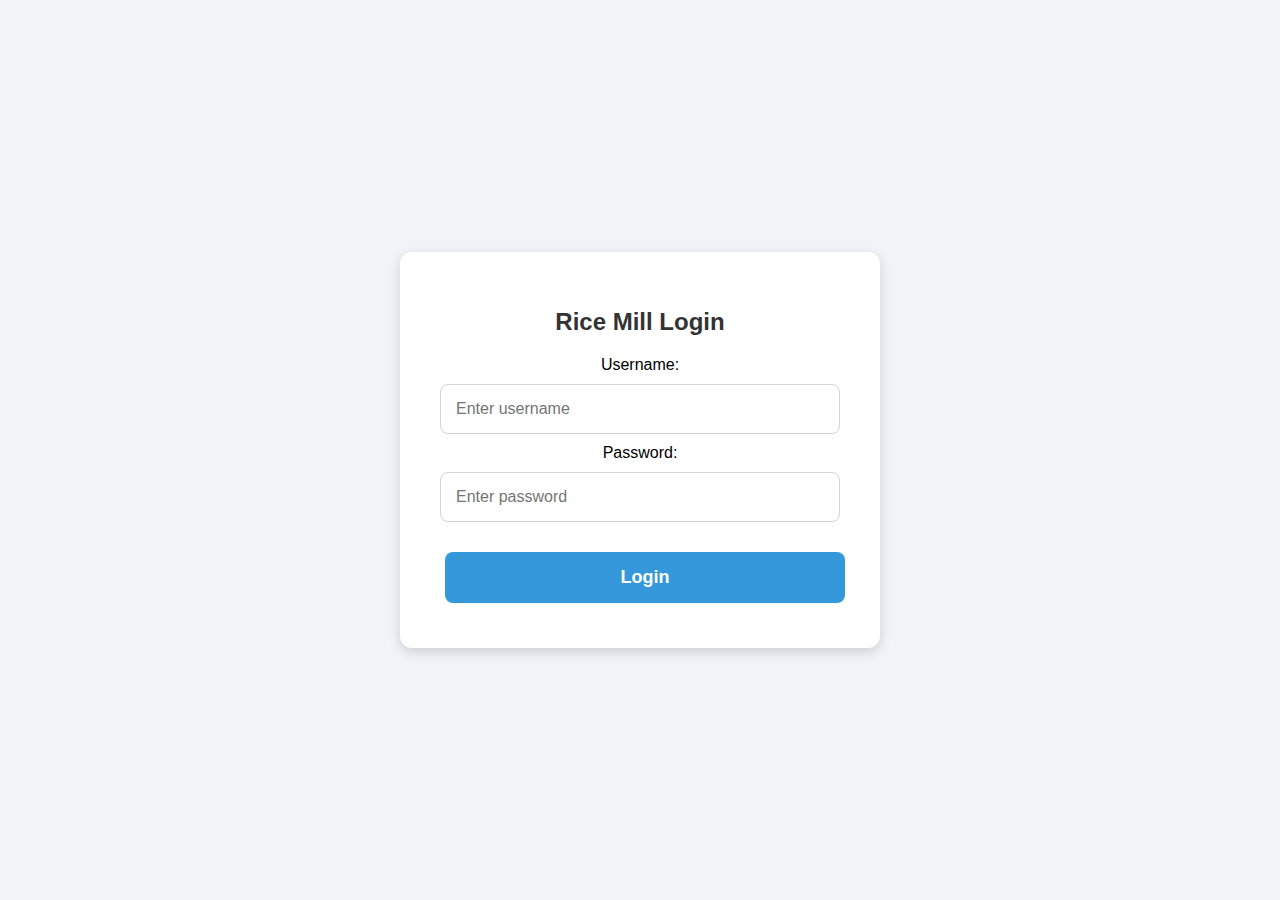
<file: index.html>
<!DOCTYPE html>
<html lang="en">
<head>
    <meta charset="UTF-8">
    <meta name="viewport" content="width=device-width, initial-scale=1.0">
    <title>Login - Rice Mill Data Management</title>
    <link rel="stylesheet" href="style.css">
</head>
<body>
    <div class="container">
        <h1>Rice Mill Login</h1>
        
        <form id="loginForm" class="form">
            <label for="username">Username:</label>
            <input type="text" id="username" placeholder="Enter username" required>

            <label for="password">Password:</label>
            <input type="password" id="password" placeholder="Enter password" required>

            <button type="submit" class="submit-button">Login</button>
        </form>

        <p id="errorMessage" style="color: red; display: none;">Incorrect username or password. Please try again.</p>
    </div>

    <script>
        document.getElementById("loginForm").addEventListener("submit", function(event) {
            event.preventDefault();
            
            const username = document.getElementById("username").value;
            const password = document.getElementById("password").value;

            // Validate credentials
            if ((username === "srilaxmi.vasu" && password === "9989143166") || 
                (username === "srilaxmi.krishna" && password === "9100949909")) {
                // Successful login; redirect to data page
                window.location.href = "data-page.html";
            } else {
                // Show error message
                document.getElementById("errorMessage").style.display = "block";
            }
        });
    </script>
</body>
</html>
</file>
<file: style.css>
/* Full-page background and centering for login */
html, body {
    height: 100%;
    margin: 0;
    background-color: #f0f4f8;
    font-family: Arial, sans-serif;
    display: flex;
    flex-direction: column;
    align-items: center;
    justify-content: center;
}

/* Center the login container */
.container {
    width: 90%;
    max-width: 400px;
    background-color: #fff;
    padding: 40px;
    border-radius: 12px;
    box-shadow: 0px 4px 12px rgba(0, 0, 0, 0.15);
    text-align: center;
}

/* Main container for data entry/viewing */
.main-container {
    width: 95%;
    max-width: 1000px;
    background-color: #fff;
    padding: 40px;
    border-radius: 12px;
    box-shadow: 0px 4px 12px rgba(0, 0, 0, 0.1);
    margin-top: 20px;
    overflow: auto;
    max-height: 80vh;
}

/* Responsive layout for smaller screens */
@media (max-width: 768px) {
    .main-container {
        padding: 20px;
    }

    form input, form select, .submit-button, .tab-container button {
        font-size: 14px;
        padding: 12px;
    }
}

/* Header Styling */
h1 {
    font-size: 24px;
    font-weight: bold;
    color: #333;
    margin-bottom: 20px;
}

/* Input fields styling */
form input, form select {
    width: 100%;
    padding: 15px;
    margin: 10px 0;
    border-radius: 8px;
    border: 1px solid #ced4da;
    font-size: 16px;
    color: #495057;
    box-sizing: border-box;
}

/* Submit button */
.submit-button {
    width: 100%;
    padding: 15px;
    background-color: #3498db;
    color: white;
    border: none;
    border-radius: 8px;
    font-size: 18px;
    font-weight: bold;
    cursor: pointer;
    transition: background-color 0.3s ease;
    margin-top: 20px;
}

.submit-button:hover {
    background-color: #2980b9;
}

/* Tab buttons */
.tab-container {
    display: flex;
    justify-content: center;
    margin-bottom: 20px;
}

.tab-container button {
    padding: 10px 20px;
    margin: 0 10px;
    border: none;
    border-radius: 8px;
    background-color: #3498db;
    color: white;
    font-size: 16px;
    cursor: pointer;
    transition: background-color 0.3s ease;
}

.tab-container button:hover,
.tab-container button.active-tab {
    background-color: #2980b9;
}

/* Table styling in Data Viewer */
table {
    width: 100%;
    margin-top: 20px;
    border-collapse: collapse;
}

th, td {
    padding: 15px;
    border: 1px solid #e9ecef;
    text-align: center;
}

th {
    background-color: #007BFF;
    color: white;
    font-weight: bold;
}

/* Improved table row hover effect */
tr:hover {
    background-color: #f1f1f1;
}

/* Button styles for actions in the table */
button {
    padding: 8px 12px;
    margin: 5px;
    border: none;
    border-radius: 6px;
    color: white;
    cursor: pointer;
}

/* Verification button in table */
.verify-button {
    background-color: #27ae60;
    transition: background-color 0.3s ease;
}

.verify-button:hover {
    background-color: #218c54;
}

/* Delete button in table */
.delete-button {
    background-color: #e74c3c;
    transition: background-color 0.3s ease;
}

.delete-button:hover {
    background-color: #c0392b;
}

/* Additional styling for confirmation pop-up */
.confirmation-popup {
    position: fixed;
    top: 50%;
    left: 50%;
    transform: translate(-50%, -50%);
    background-color: white;
    border: 1px solid #ccc;
    border-radius: 12px;
    padding: 20px;
    box-shadow: 0px 4px 12px rgba(0, 0, 0, 0.2);
    z-index: 1000;
}

.confirmation-popup button {
    padding: 10px 15px;
    margin: 10px 5px;
    border: none;
    border-radius: 6px;
    color: white;
    cursor: pointer;
}

/* Confirmation pop-up actions */
.confirmation-popup .confirm {
    background-color: #27ae60;
}

.confirmation-popup .cancel {
    background-color: #e74c3c;
}
</file>
